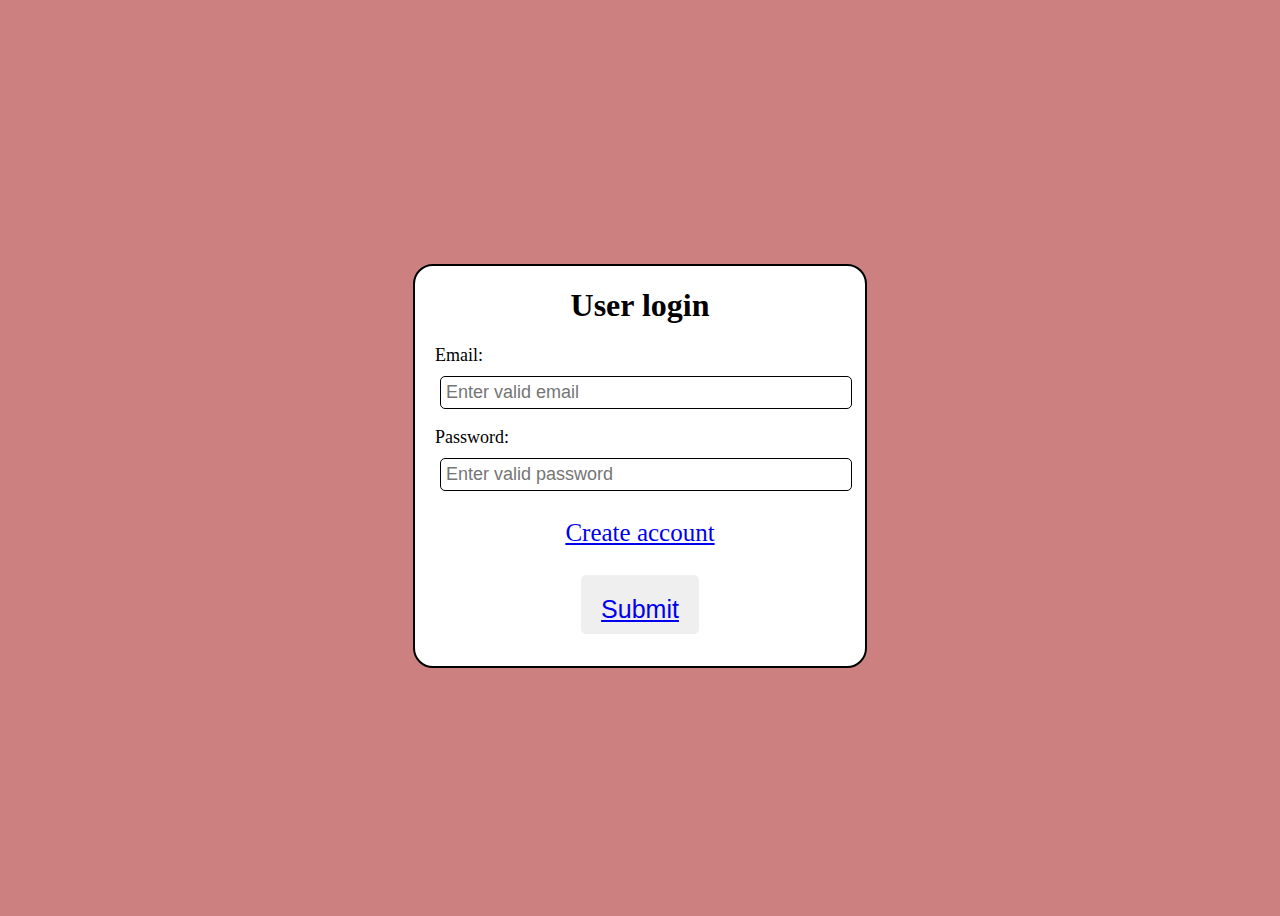
<file: 1st.html>
<!DOCTYPE html>
<html lang="en">
<head>
    <meta charset="UTF-8">
    <meta name="viewport" content="width=device-width, initial-scale=1.0">
    <title>Document</title>
    <link rel="stylesheet" href="1st.css">
</head>
<body>
<div class="container">
<h1>User login</h1>
<div class="container2">
<lable for="ema">Email:</lable>
<input type="email" id="ema" placeholder="Enter valid email">
<br>
<lable id="pass">Password:</lable>
<input type="password"  id="pass" placeholder="Enter valid password"><br>
</div>

<a href="2nd.html"><span>Create account</span></a><br>
<button><a href="3rd.html">Submit</a></button>
</div>
<script src=1st.js></script> 
</body>
</html>
</file>
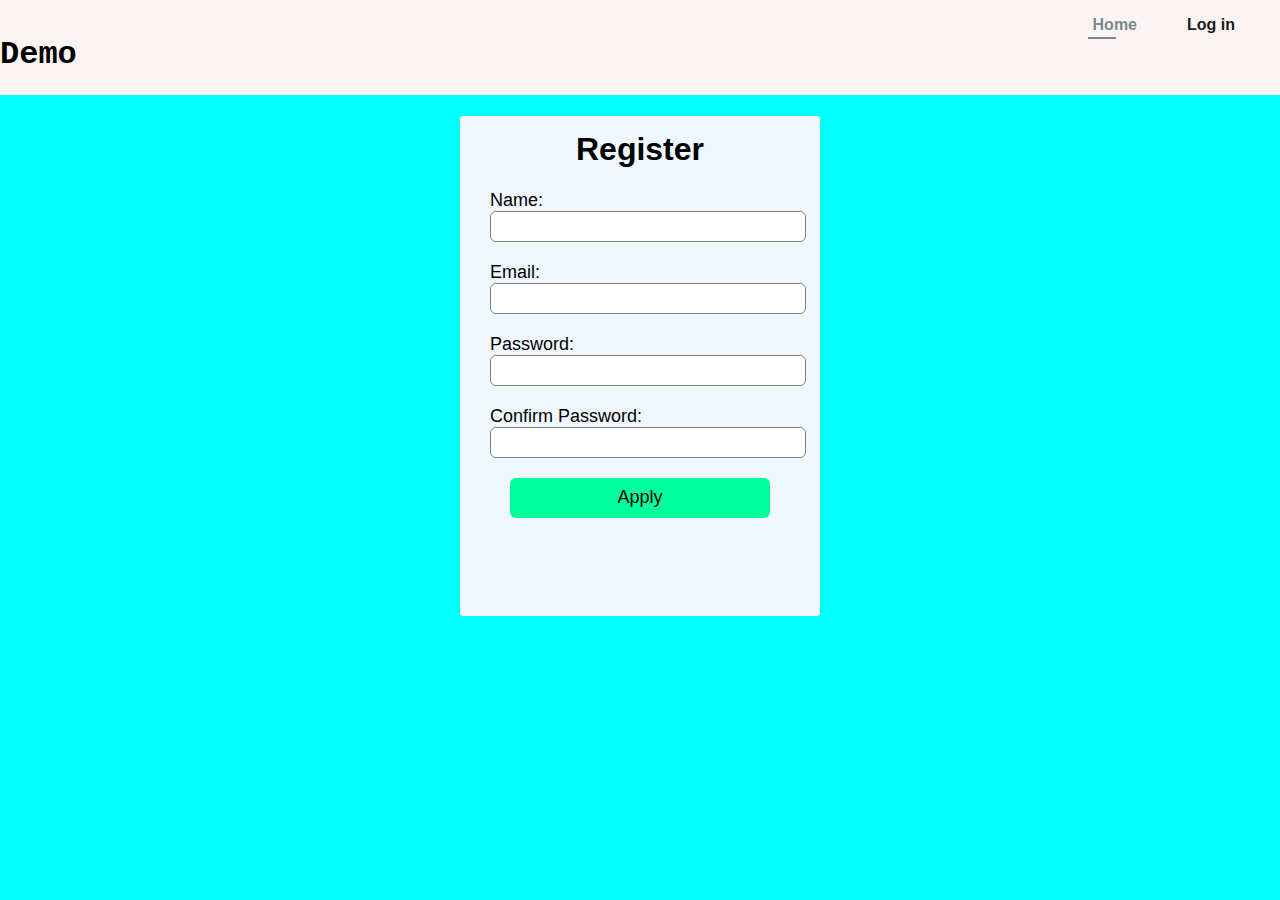
<file: 2nd.html>
<!DOCTYPE html>
<html lang="en">
<head>
    <meta charset="UTF-8">
    <meta name="viewport" content="width=device-width, initial-scale=1.0">
    <title>Document</title>
<link rel="stylesheet" href="2nd.css" />
</head>
<body>
  <div id="Header">
    <header>
        <h1>Demo</h1>
    </header>
<nav>
    
    <ul >
        <li><a class="active" href="Index.html">Home</a></li>
        <li><a href="1st.html">Log in</a></li>

    </ul>
</nav>
</div>

<div class="regi">  
    <h1>Register</h1>
    <form>
      <label>Name:</label>
      <input type="text"  placeholder="" ><br>
      <label>Email:</label>
      <input type="email"  placeholder="" ><br>
      <label>Password:</label>
      <input type="password"  placeholder="" >
      <label>Confirm Password:</label>
      <input type="password"  placeholder="" ><br>   
      <button>Apply</button>           
 </form>
  </div>
</body>
</html>
</file>
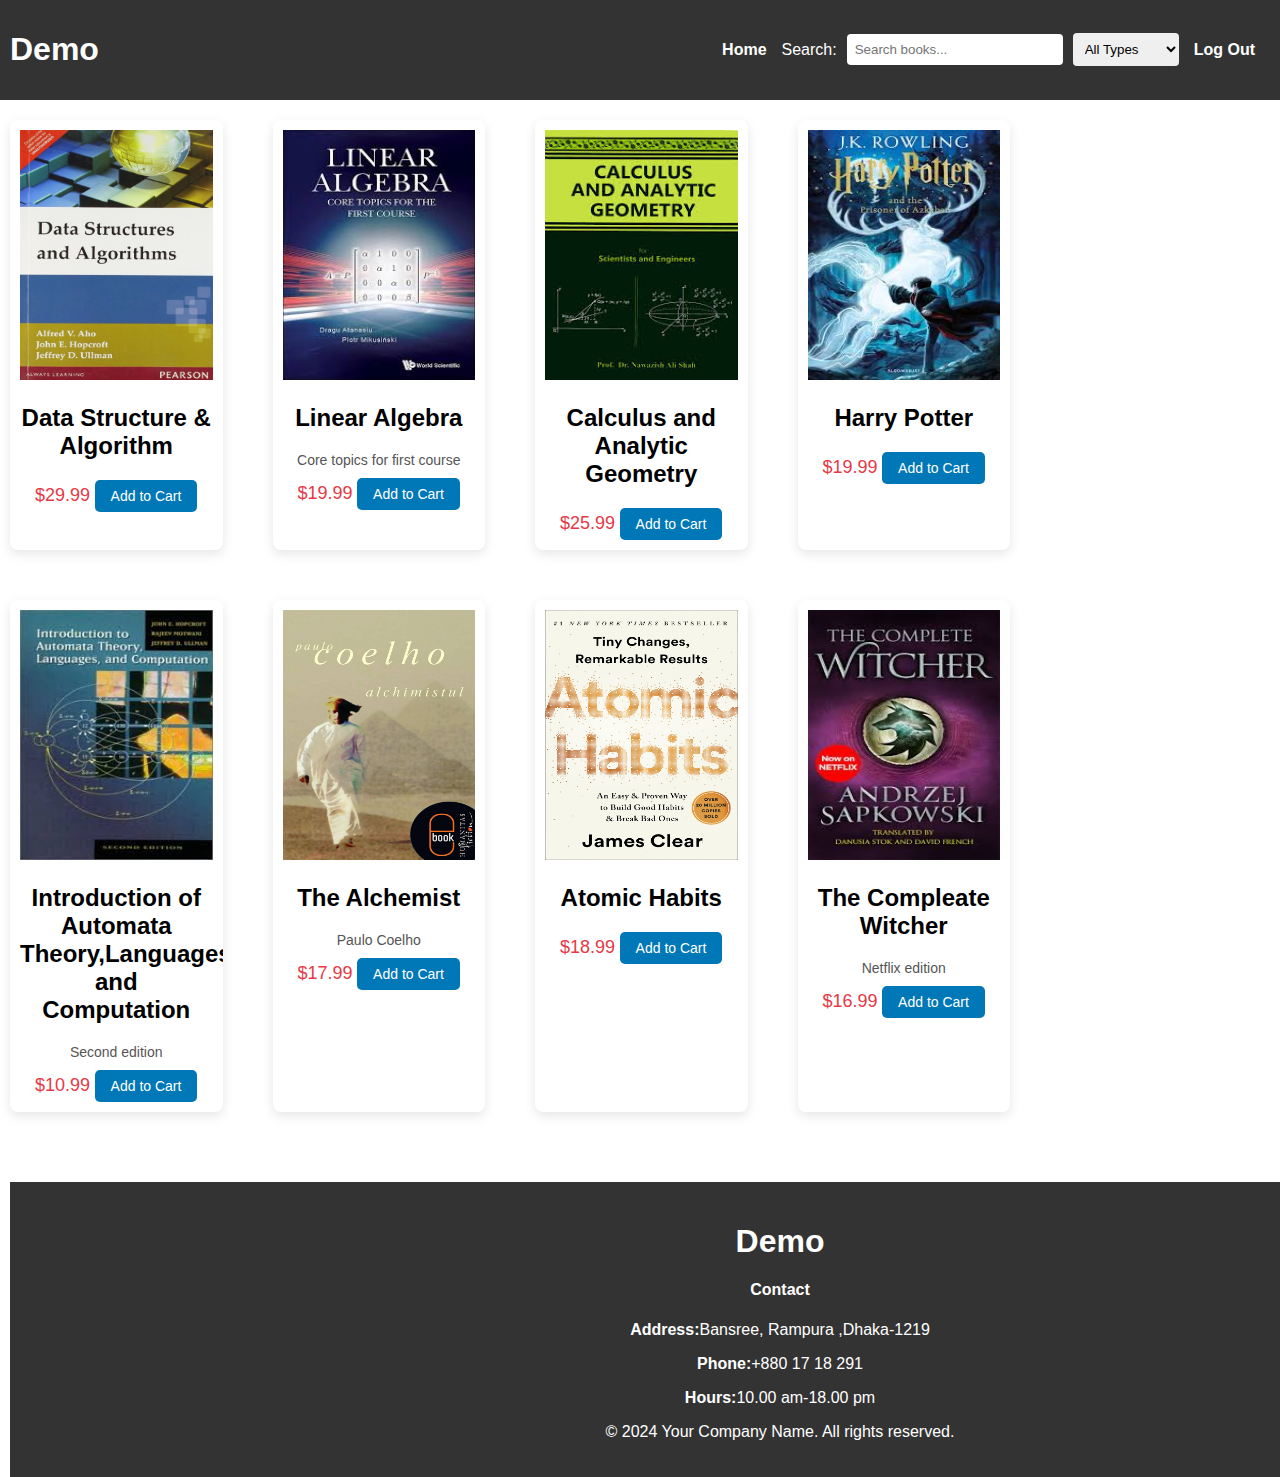
<file: 3rd.html>
<!DOCTYPE html>
<html lang="en">
<head>
    <meta charset="UTF-8">
    <meta name="viewport" content="width=device-width, initial-scale=1.0">
    <title>Document</title>
<link rel="stylesheet" href="3rd.css"  >
</head>
<body>
    <div class="navbar">
        
            <h1>Demo</h1>
      <div class="forA">  
        <a href="#">Home</a>
        <div class="search-box">
            <label for="search">Search:</label>
            <input type="text" id="search" placeholder="Search books..." onkeyup="searchProducts()">
            <div class="book-type">
                <select id="bookType">
                    <option value="all">All Types</option>
                    <option value="fiction">Fiction</option>
                    <option value="nonfiction">Non-fiction</option>
                    <option value="education">Educational</option>
                </select>
            </div>
        </div>
        <a href="#">Log Out</a>
      </div>
    </div>
    <div id="productlist">
        <div class="productitem">
      <img src="1662014041405.jpeg" alt="Product Image">
      <h2 class="producttitle">Data Structure & Algorithm</h2>
      <p class="product-description"> </p>
      <span class="product-price">$29.99</span>
      <button class="addcart-btn"   data-product="Product 1">Add to Cart</button>
  </div>
    <div class="productitem">
      <img src="download (1).jpeg" alt="Product Image" >
      <h2 class="producttitle">Linear Algebra</h2>
      <p class="product-description">Core topics for first course</p>
      <span class="product-price">$19.99</span>
      <button class="addcart-btn"   data-product="Product 2">Add to Cart</button>
  </div>
  <div class="productitem">
      <img src="download (6).jpeg" alt="Product Image">
      <h2 class="producttitle">Calculus and Analytic Geometry </h2>
      <p class="product-description"></p>
      <span class="product-price">$25.99</span>
      <button class="addcart-btn"   data-product="Product 3">Add to Cart</button>
  </div>
  
  <div class="productitem">
      <img src="download.jpeg" alt="Product Image">
      <h2 class="producttitle">Harry Potter</h2>
      <p class="product-description"></p>
      <span class="product-price">$19.99</span>
      <button class="addcart-btn"   data-product="Product 3">Add to Cart</button>
  </div>
  <div class="productitem">
      <img src="download (2).jpeg" alt="Product Image">
      <h2 class="producttitle">Introduction of Automata Theory,Languages and Computation </h2>
      <p class="product-description">Second edition</p>
      <span class="product-price">$10.99</span>
      <button class="addcart-btn"   data-product="Product 3">Add to Cart</button>
  </div>
  <div class="productitem">
      <img src="images (1).jpeg" alt="Product Image">
      <h2 class="producttitle">The Alchemist </h2>
      <p class="product-description">Paulo Coelho</p>
      <span class="product-price">$17.99</span>
      <button class="addcart-btn"   data-product="Product 3">Add to Cart</button>
  </div>
  <div class="productitem">
      <img src="images (2).jpeg" alt="Product Image">
      <h2 class="producttitle">Atomic Habits </h2>
      <p class="product-description"></p>
      <span class="product-price">$18.99</span>
      <button class="addcart-btn"   data-product="Product 3">Add to Cart</button>
  </div>
  <div class="productitem">
      <img src="images.jpeg" alt="Product Image">
      <h2 class="producttitle">The Compleate Witcher</h2>
      <p class="product-description">Netflix edition</p>
      <span class="product-price">$16.99</span>
      <button class="addcart-btn"   data-product="Product 3">Add to Cart</button>
  </div>
  <footer>
    <diV id="footer1">
        <h1>Demo</h1>
    <h4>Contact</h4>
    <p><strong>Address:</strong>Bansree, Rampura ,Dhaka-1219</p>
    <p><strong>Phone:</strong>+880 17 18 291 </p>
    <p><strong>Hours:</strong>10.00 am-18.00 pm</p>
</div>
<div>
    <p>&copy; 2024 Your Company Name. All rights reserved.</p>
</div>
</footer>
</body>
</html>
</file>
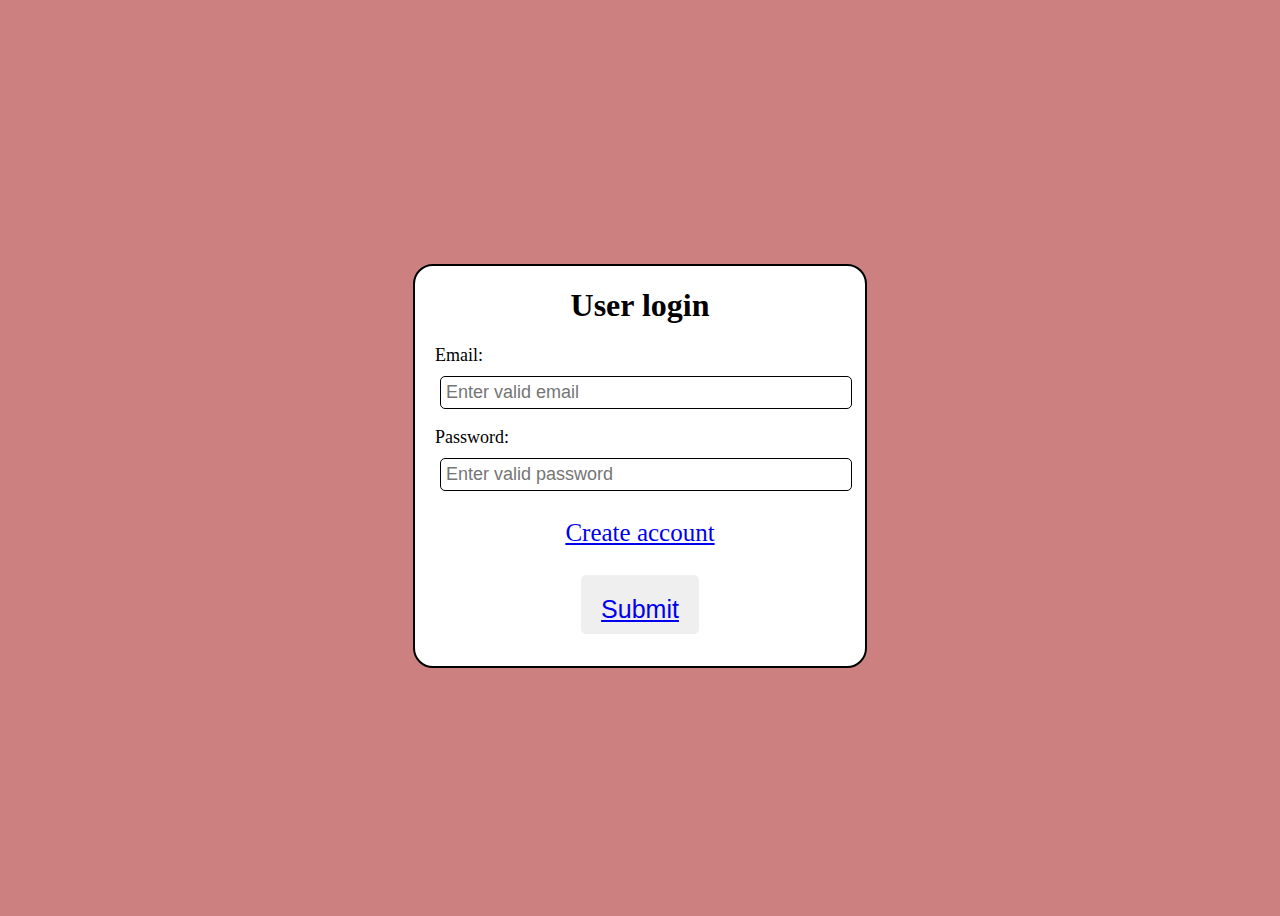
<file: dashboard.html>
<!-- <!DOCTYPE html>
<html lang="en">
<head>
  <meta charset="UTF-8" />
  <meta name="viewport" content="width=device-width, initial-scale=1.0"/>
  <title>User Dashboard</title>
  <link rel="stylesheet" href="dashboard.css"/>
</head>
<body>
  <div class="dashboard">
    <aside class="sidebar">
      <h2>Welcome</h2>
      <ul>
        <li><a href="#">Dashboard</a></li>
        <li><a href="#">My Rentals</a></li>
        <li><a href="#">Profile</a></li>
        <li><a href="#">Logout</a></li>
        <li><button onclick="clear()">Delete</button></li>
      </ul>
    </aside>

    <main class="main">
      <div class="header">
        <h1>User Dashboard</h1>
      </div>

      <div class="content">
        <section class="welcome-box">
          <h2>Hello, User!</h2>
          <p>Welcome back to your Library Account.</p>
        </section>

        <section class="rentals" id="rental-list">
          <h3>My Current Rentals</h3>
          <ul class="rental-items"></ul>
        </section>
      </div>
    </main>
  </div>

  <script src="dashboard.js"></script>
</body>
</html> -->

--
<!-- <!DOCTYPE html>
<html lang="en">
<head>
  <meta charset="UTF-8" />
  <meta name="viewport" content="width=device-width, initial-scale=1.0"/>
  <title>User Dashboard</title>
  <link rel="stylesheet" href="https://cdnjs.cloudflare.com/ajax/libs/font-awesome/6.0.0/css/all.min.css">
  <link rel="stylesheet" href="dashboard.css"/>
</head>
<body>
  <div class="dashboard">
    <aside class="sidebar">
      <div class="user-profile">
        <div class="avatar"><i class="fas fa-user-circle"></i></div>
        <h2>Welcome, <span id="username">User</span></h2>
      </div>
      <ul class="nav-menu">
        <li class="active"><a href="#" data-section="dashboard"><i class="fas fa-tachometer-alt"></i> Dashboard</a></li>
        <li><a href="#" data-section="rentals"><i class="fas fa-book"></i> My Rentals</a></li>
        <li><a href="#" data-section="wishlist"><i class="fas fa-heart"></i> Wishlist</a></li>
        <li><a href="#" data-section="profile"><i class="fas fa-user"></i> Profile</a></li>
        <li class="logout-btn"><a href="#"><i class="fas fa-sign-out-alt"></i> Logout</a></li>
      </ul>
    </aside>

    <main class="main">
      <div class="header">
        <h1>Library Dashboard</h1>
        <div class="search-box">
          <input type="text" placeholder="Search books...">
          <button><i class="fas fa-search"></i></button>
        </div>
      </div>

      <div class="content">
        Dashboard Section
        <section class="dashboard-section active-section">
          <div class="welcome-box">
            <h2>Hello, <span id="greeting-name">User</span>!</h2>
            <p>Welcome back to your Library Account. You have <span class="highlight">3 active rentals</span>.</p>
            <div class="quick-stats">
              <div class="stat-card">
                <i class="fas fa-book-open"></i>
                <h3>Active Rentals</h3>
                <p class="count">3</p>
              </div>
              <div class="stat-card">
                <i class="fas fa-clock"></i>
                <h3>Due Soon</h3>
                <p class="count">1</p>
              </div>
              <div class="stat-card">
                <i class="fas fa-history"></i>
                <h3>Rental History</h3>
                <p class="count">12</p>
              </div>
            </div>
          </div>

          <div class="recent-activity">
            <h3><i class="fas fa-bell"></i> Recent Activity</h3>
            <ul class="activity-list">
               <li></li>
              <li>Returned "The Alchemist" - 1 week ago</li>
              <li>Rented "Linear Algebra" - 2 weeks ago</li> 
            </ul>
          </div>
        </section>

        Rentals Section
        <section class="rentals-section">
          <div class="section-header">
            <h2><i class="fas fa-book"></i> My Current Rentals</h2>
            <div class="filter-options">
              <select id="rental-filter">
                <option value="all">All Rentals</option>
                <option value="active">Active</option>
                <option value="due-soon">Due Soon</option>
                <option value="overdue">Overdue</option>
              </select>
            </div>
          </div>
          
          <div class="rental-items" id="rental-list">
            Will be populated by JavaScript
            <div class="empty-state">
              <i class="fas fa-book-open"></i>
              <p>You don't have any active rentals</p>
              <button class="browse-btn">Browse Books</button>
            </div>
          </div>
        </section>

        Other sections would follow the same pattern
      </div>
    </main>
  </div>

  <script src="dashboard.js"></script>
</body>
</html> -->
<!DOCTYPE html>
<html lang="en">
<head>
  <meta charset="UTF-8" />
  <meta name="viewport" content="width=device-width, initial-scale=1.0"/>
  <title>User Dashboard</title>
  <link rel="stylesheet" href="https://cdnjs.cloudflare.com/ajax/libs/font-awesome/6.0.0/css/all.min.css">
  <link rel="stylesheet" href="dashboard.css"/>
</head>
<body>
  <div class="dashboard">
    <aside class="sidebar">
      <div class="user-profile">
        <div class="avatar"><i class="fas fa-user-circle"></i></div>
        <h2>Welcome, <span id="username">User</span></h2>
      </div>
      <ul class="nav-menu">
        <li class="active"><a href="#" data-section="dashboard"><i class="fas fa-tachometer-alt"></i> Dashboard</a></li>
        <li><a href="#" data-section="rentals"><i class="fas fa-book"></i> My Rentals</a></li>
        <li><a href="3rd.html"><i class="fas fa-book-reader"></i> Browse Books</a></li>
        <li><a href="#" data-section="history"><i class="fas fa-heart"></i> History</a></li>
        <li><a href="#" data-section="profile"><i class="fas fa-user"></i> Profile</a></li>
        <li ><a href="#"  class="logout-btn"><i class="fas fa-sign-out-alt"></i> Logout</a></li>
      </ul>
    </aside>

    <main class="main">
      <div class="header">
        <h1>Library Dashboard</h1>
        <div class="search-box">
          <input type="text" placeholder="Search books...">
          <button><i class="fas fa-search"></i></button>
        </div>
      </div>

      <div class="content">
        <!-- Dashboard Section -->
        <section class="dashboard-section active-section">
          <div class="welcome-box">
            <h2>Hello, <span id="greeting-name">User</span>!</h2>
            <p>Welcome back to your Library Account. You have <span class="highlight">3 active rentals</span>.</p>
            <div class="quick-stats">
              <div class="stat-card">
                <i class="fas fa-book-open"></i>
                <h3>Active Rentals</h3>
                <p class="count">3</p>
              </div>
              <div class="stat-card">
                <i class="fas fa-clock"></i>
                <h3>Due Soon</h3>
                <p class="count">1</p>
              </div>
              <div class="stat-card">
                <i class="fas fa-history"></i>
                <h3>Rental History</h3>
                <p class="count">12</p>
              </div>
            </div>
          </div>

          <div class="recent-activity">
            <h3><i class="fas fa-bell"></i> Recent Activity</h3>
            <ul class="activity-list">
              <!-- Dynamically populated -->
            </ul>
          </div>
        </section>

        <!-- Rentals Section -->
        <section class="rentals-section">
          <div class="section-header">
            <h2><i class="fas fa-book"></i> My Current Rentals</h2>
            <div class="filter-options">
              <select id="rental-filter">
                <option value="all">All Rentals</option>
                <option value="active">Active</option>
                <option value="due-soon">Due Soon</option>
                <option value="overdue">Overdue</option>
              </select>
            </div>
          </div>
          
          <div class="rental-items" id="rental-list">
            <div class="empty-state">
              <i class="fas fa-book-open"></i>
              <p>You don't have any active rentals</p>
              <a href="3rd.html" class="browse-btn">Browse Books</a>
            </div>
          </div>
        </section>
      </div>
    </main>
  </div>

<script src="dashboard.js"></script>
</body>
</html>
</file>
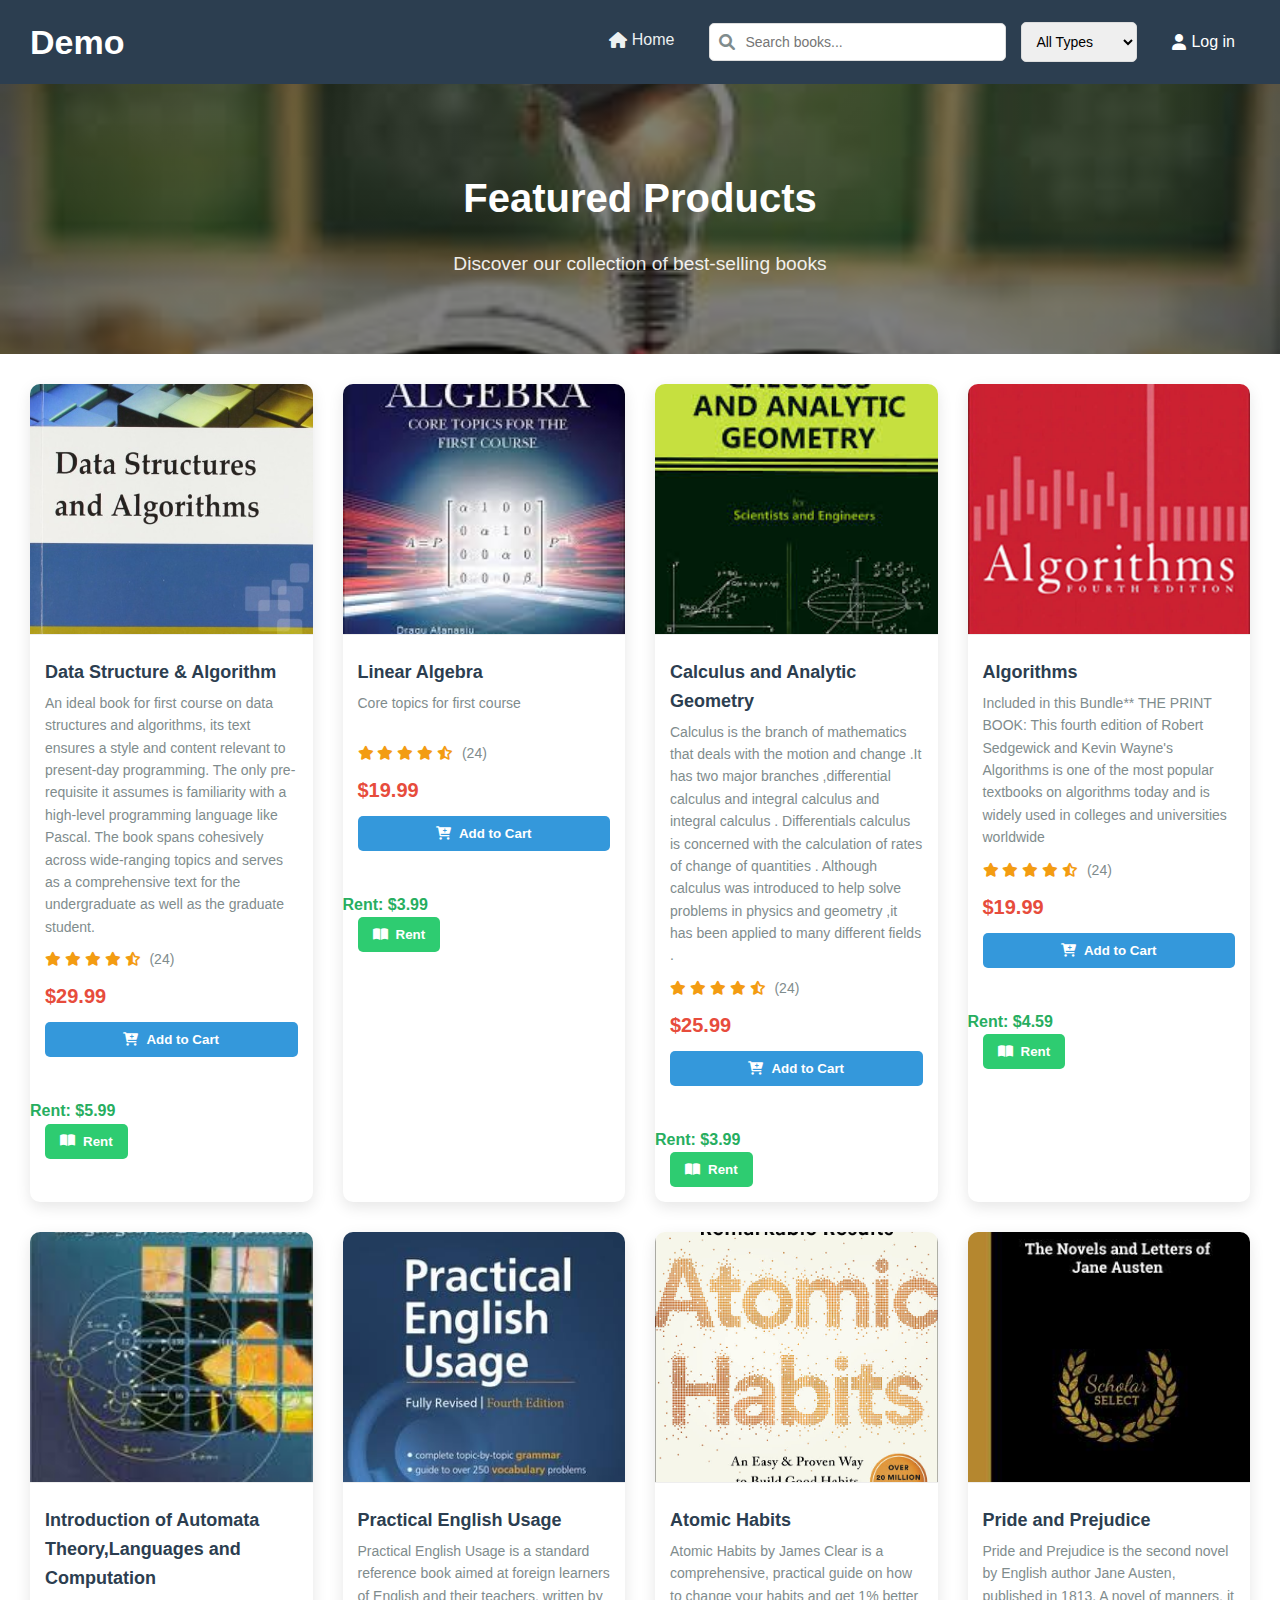
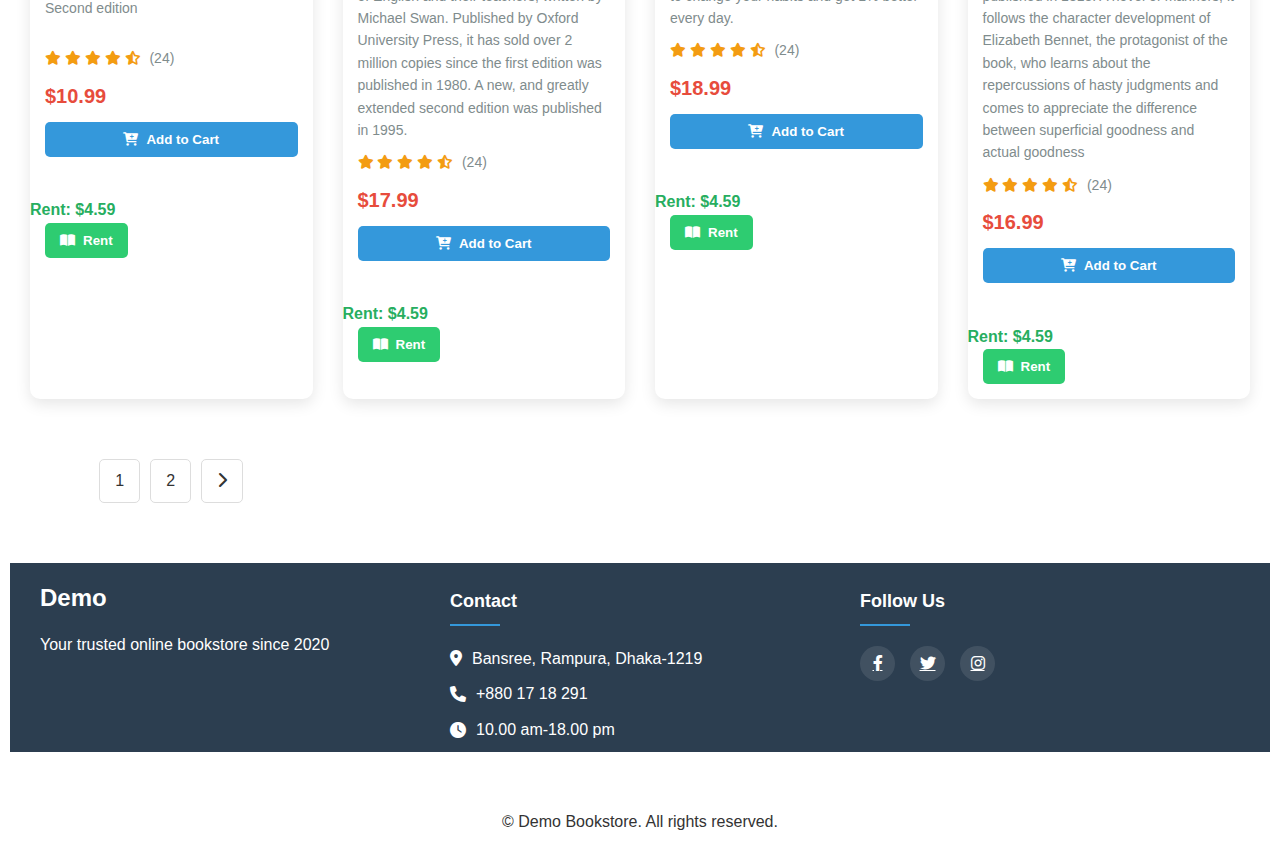
<file: education.html>
<!DOCTYPE html>
<html lang="en">
<head>
    <meta charset="UTF-8">
    <meta name="viewport" content="width=device-width, initial-scale=1.0">
    <title>Document</title>
<link rel="stylesheet" href="education.css" >
<link rel="stylesheet" href="https://cdnjs.cloudflare.com/ajax/libs/font-awesome/6.0.0/css/all.min.css">
</head>
<body>
    <!-- <div class="navbar">
        
            <h1 class="logo">Demo</h1>
      <div class="forA">  
        <a href="Index.html">Home</a>
        <div class="search-box">
            <label for="search">Search:</label>
            <input type="text" id="search" placeholder="Search books..." onkeyup="searchProducts()">
            <div class="book-type">
                <select id="bookType">
                    <option value="all">All Types</option>
                    <option value="fiction"><a href="fiction.html">Fiction</a></option>
                    <option value="nonfiction">Non-fiction</option>
                    <option value="education">Educational</option>
                </select>
            </div>
        </div>
        <a href="1st.html">Log in</a>
      </div>
    </div>
    <section id="headerforpage">
        <h1>Featured Products</h1>
    </section> -->
    <div class="navbar">
        <h1 class="logo">Demo</h1>
        <div class="forA">  
            <a href="Index.html" class="active"><i class="fas fa-home"></i> Home</a>
            <div class="search-box">
                <div class="search-container">
                    <i class="fas fa-search"></i>
                    <input type="text" id="search" placeholder="Search books..." onkeyup="searchProducts()">
                </div>
                <div class="book-type">
                    <select id="bookType" onchange='Switchpage()'>
                        <option value="all">All Types</option>
                        <option value="fiction.html">Fiction</option>
                        <option value="non-fiction.html">Non-fiction</option>
                        <option value="education.html">Educational</option>
                    </select>
                </div>
            </div>
            <a href="1st.html"><i class="fas fa-user"></i> Log in</a>
        </div>
    </div>

    <section id="headerforpage">
        <div class="header-content">
            <h1>Featured Products</h1>
            <p>Discover our collection of best-selling books</p>
        </div>
    </section>

    <div id="productlist">
        <div class="productitem">
      <img src="1662014041405.jpeg" alt="Product Image">
      <h2 class="producttitle">Data Structure & Algorithm</h2>
      <p class="product-description">An ideal book for first course on data structures and algorithms, its text ensures a style and content relevant to present-day programming. The only pre-requisite it assumes is familiarity with a high-level programming language like Pascal. The book spans cohesively across wide-ranging topics and serves as a comprehensive text for the undergraduate as well as the graduate student. </p>
      <div class="rating">
        <i class="fas fa-star"></i>
        <i class="fas fa-star"></i>
        <i class="fas fa-star"></i>
        <i class="fas fa-star"></i>
        <i class="fas fa-star-half-alt"></i>
        <span>(24)</span>
    </div>
      <span class="product-price">$29.99</span>
      <button class="addcart-btn"   data-product="Product 1"><i class="fas fa-cart-plus"></i>Add to Cart</button><br>
      <span class="rental-price">Rent: $5.99</span>
      <button class="rent-btn" data-title="Data Structure & Algorithm" data-price="5.99"> <i class="fas fa-book-open"></i> Rent</button>
  </div>
    <div class="productitem">
      <img src="download (1).jpeg" alt="Product Image" >
      <h2 class="producttitle">Linear Algebra</h2>
      <p class="product-description">Core topics for first course</p>
      <div class="rating">
        <i class="fas fa-star"></i>
        <i class="fas fa-star"></i>
        <i class="fas fa-star"></i>
        <i class="fas fa-star"></i>
        <i class="fas fa-star-half-alt"></i>
        <span>(24)</span>
    </div>
      <span class="product-price">$19.99</span>
      <button class="addcart-btn"   data-product="Product 2"><i class="fas fa-cart-plus"></i>Add to Cart</button><br>
      <span class="rental-price">Rent: $3.99</span>
      <button class="rent-btn" data-title="Linear Algebra" data-price="5.99"><i class="fas fa-book-open"></i>Rent</button>
  </div>
  <div class="productitem">
      <img src="download (6).jpeg" alt="Product Image">
      <h2 class="producttitle">Calculus and Analytic Geometry </h2>
      <p class="product-description">Calculus  is the branch of mathematics that deals with the motion and change .It has two major branches ,differential calculus and integral calculus and integral calculus . Differentials calculus is concerned with the calculation of rates of change of quantities .
Although calculus was introduced  to help solve problems in physics and geometry ,it has been applied to many different fields .</p>
      <div class="rating">
        <i class="fas fa-star"></i>
        <i class="fas fa-star"></i>
        <i class="fas fa-star"></i>
        <i class="fas fa-star"></i>
        <i class="fas fa-star-half-alt"></i>
        <span>(24)</span>
    </div>
      <span class="product-price">$25.99</span>
      <button class="addcart-btn"   data-product="Product 3"><i class="fas fa-cart-plus"></i>Add to Cart</button><br>
      <span class="rental-price">Rent: $3.99</span>
      <button class="rent-btn" data-title="Calculus and Analytic Geometry" data-price="5.99"><i class="fas fa-book-open"></i>Rent</button>
  </div>
  
  <div class="productitem">
      <img src="edu1.jpeg" alt="Product Image">
      <h2 class="producttitle">Algorithms</h2>
      <p class="product-description">Included in this Bundle** THE PRINT BOOK: This fourth edition of Robert Sedgewick and Kevin Wayne's Algorithms is one of the most popular textbooks on algorithms today and is widely used in colleges and universities worldwide</p>
      <div class="rating">
        <i class="fas fa-star"></i>
        <i class="fas fa-star"></i>
        <i class="fas fa-star"></i>
        <i class="fas fa-star"></i>
        <i class="fas fa-star-half-alt"></i>
        <span>(24)</span>
    </div>
      <span class="product-price">$19.99</span>
      <button class="addcart-btn"   data-product="Product 4"><i class="fas fa-cart-plus"></i>Add to Cart</button><br>
      <span class="rental-price">Rent: $4.59</span>
      <button class="rent-btn" data-title="Algorithms" data-price="5.99"><i class="fas fa-book-open"></i>Rent</button>
  </div>
  <div class="productitem">
      <img src="download (2).jpeg" alt="Product Image">
      <h2 class="producttitle">Introduction of Automata Theory,Languages and Computation </h2>
      <p class="product-description">Second edition</p>
      <div class="rating">
        <i class="fas fa-star"></i>
        <i class="fas fa-star"></i>
        <i class="fas fa-star"></i>
        <i class="fas fa-star"></i>
        <i class="fas fa-star-half-alt"></i>
        <span>(24)</span>
    </div>
      <span class="product-price">$10.99</span>
      <button class="addcart-btn"   data-product="Product 5"><i class="fas fa-cart-plus"></i>Add to Cart</button><br>
      <span class="rental-price">Rent: $4.59</span>
      <button class="rent-btn" data-title="Introduction of Automata Theory,Languages and Computation" data-price="5.99"><i class="fas fa-book-open"></i>Rent</button>
  </div>
  <div class="productitem">
      <img src="edu2.jpeg" alt="Product Image">
      <h2 class="producttitle">Practical English Usage</h2>
      <p class="product-description">Practical English Usage is a standard reference book aimed at foreign learners of English and their teachers, written by Michael Swan. Published by Oxford University Press, it has sold over 2 million copies since the first edition was published in 1980. A new, and greatly extended second edition was published in 1995.</p>
      <div class="rating">
        <i class="fas fa-star"></i>
        <i class="fas fa-star"></i>
        <i class="fas fa-star"></i>
        <i class="fas fa-star"></i>
        <i class="fas fa-star-half-alt"></i>
        <span>(24)</span>
    </div>
      <span class="product-price">$17.99</span>
      <button class="addcart-btn"   data-product="Product 6"><i class="fas fa-cart-plus"></i>Add to Cart</button><br>
      <span class="rental-price">Rent: $4.59</span>
      <button class="rent-btn" data-title="Practical English Usage" data-price="5.99"><i class="fas fa-book-open"></i>Rent</button>
  </div>
  <div class="productitem">
      <img src="images (2).jpeg" alt="Product Image">
      <h2 class="producttitle">Atomic Habits </h2>
      <p class="product-description">Atomic Habits by James Clear is a comprehensive, practical guide on how to change your habits and get 1% better every day. </p>
      <div class="rating">
        <i class="fas fa-star"></i>
        <i class="fas fa-star"></i>
        <i class="fas fa-star"></i>
        <i class="fas fa-star"></i>
        <i class="fas fa-star-half-alt"></i>
        <span>(24)</span>
    </div>
      <span class="product-price">$18.99</span>
      <button class="addcart-btn"   data-product="Product 7"><i class="fas fa-cart-plus"></i>Add to Cart</button><br>
      <span class="rental-price">Rent: $4.59</span>
      <button class="rent-btn" data-title="Atomic Habits" data-price="5.99"><i class="fas fa-book-open"></i>Rent</button>
    </div>
  <div class="productitem">
      <img src="edu3.jpeg" alt="Product Image">
      <h2 class="producttitle">Pride and Prejudice</h2>
      <p class="product-description">Pride and Prejudice is the second novel by English author Jane Austen, published in 1813. A novel of manners, it follows the character development of Elizabeth Bennet, the protagonist of the book, who learns about the repercussions of hasty judgments and comes to appreciate the difference between superficial goodness and actual goodness</p>
      <div class="rating">
        <i class="fas fa-star"></i>
        <i class="fas fa-star"></i>
        <i class="fas fa-star"></i>
        <i class="fas fa-star"></i>
        <i class="fas fa-star-half-alt"></i>
        <span>(24)</span>
    </div>
      <span class="product-price">$16.99</span>
      <button class="addcart-btn"   data-product="Product 8"><i class="fas fa-cart-plus"></i>Add to Cart</button><br>
      <span class="rental-price">Rent: $4.59</span>
      <button class="rent-btn" data-title="Pride and Prejudice" data-price="5.99"><i class="fas fa-book-open"></i>Rent</button>

  </div>
<div id="Pagination">
    <a href="#">1</a>
    <a href="#">2</a>
    <a href="#"><i class="fas fa-chevron-right"></i></a>
    <!-- <a href="#" class="fal fa-long-arrow-alt-right"></a> -->
</div>


  </div>
  
  <!-- <div id="Pagination">
    <a href="#" class="active">1</a>
    <a href="#">2</a>
    <a href="#">3</a>
    <a href="#"><i class="fas fa-chevron-right"></i></a>
</div> -->
  <!-- <footer>
    <diV id="footer1">
        <h1>Demo</h1>
    <h4>Contact</h4>
    <p><strong>Address:</strong>Bansree, Rampura ,Dhaka-1219</p>
    <p><strong>Phone:</strong>+880 17 18 291 </p>
    <p><strong>Hours:</strong>10.00 am-18.00 pm</p>
</div>
<div>
    <p>&copy; 2024 Your Company Name. All rights reserved.</p>
</div>
</footer> -->
<div id="footer1">
    <div class="footer-col">
        <h1>Demo</h1>
        <p>Your trusted online bookstore since 2020</p>
    </div>
    <div class="footer-col">
        <h4>Contact</h4>
        <p><i class="fas fa-map-marker-alt"></i> Bansree, Rampura, Dhaka-1219</p>
        <p><i class="fas fa-phone"></i> +880 17 18 291</p>
        <p><i class="fas fa-clock"></i> 10.00 am-18.00 pm</p>
    </div>
    <div class="footer-col">
        <h4>Follow Us</h4>
        <div class="social-links">
            <a href="#"><i class="fab fa-facebook-f"></i></a>
            <a href="#"><i class="fab fa-twitter"></i></a>
            <a href="#"><i class="fab fa-instagram"></i></a>
        </div>
    </div>
</div>
<div class="copyright">
    <p>&copy; <span id="year"></span> Demo Bookstore. All rights reserved.</p>
</div>
</footer>

<script src="education.js"></script>
</body>
</html>
</file>
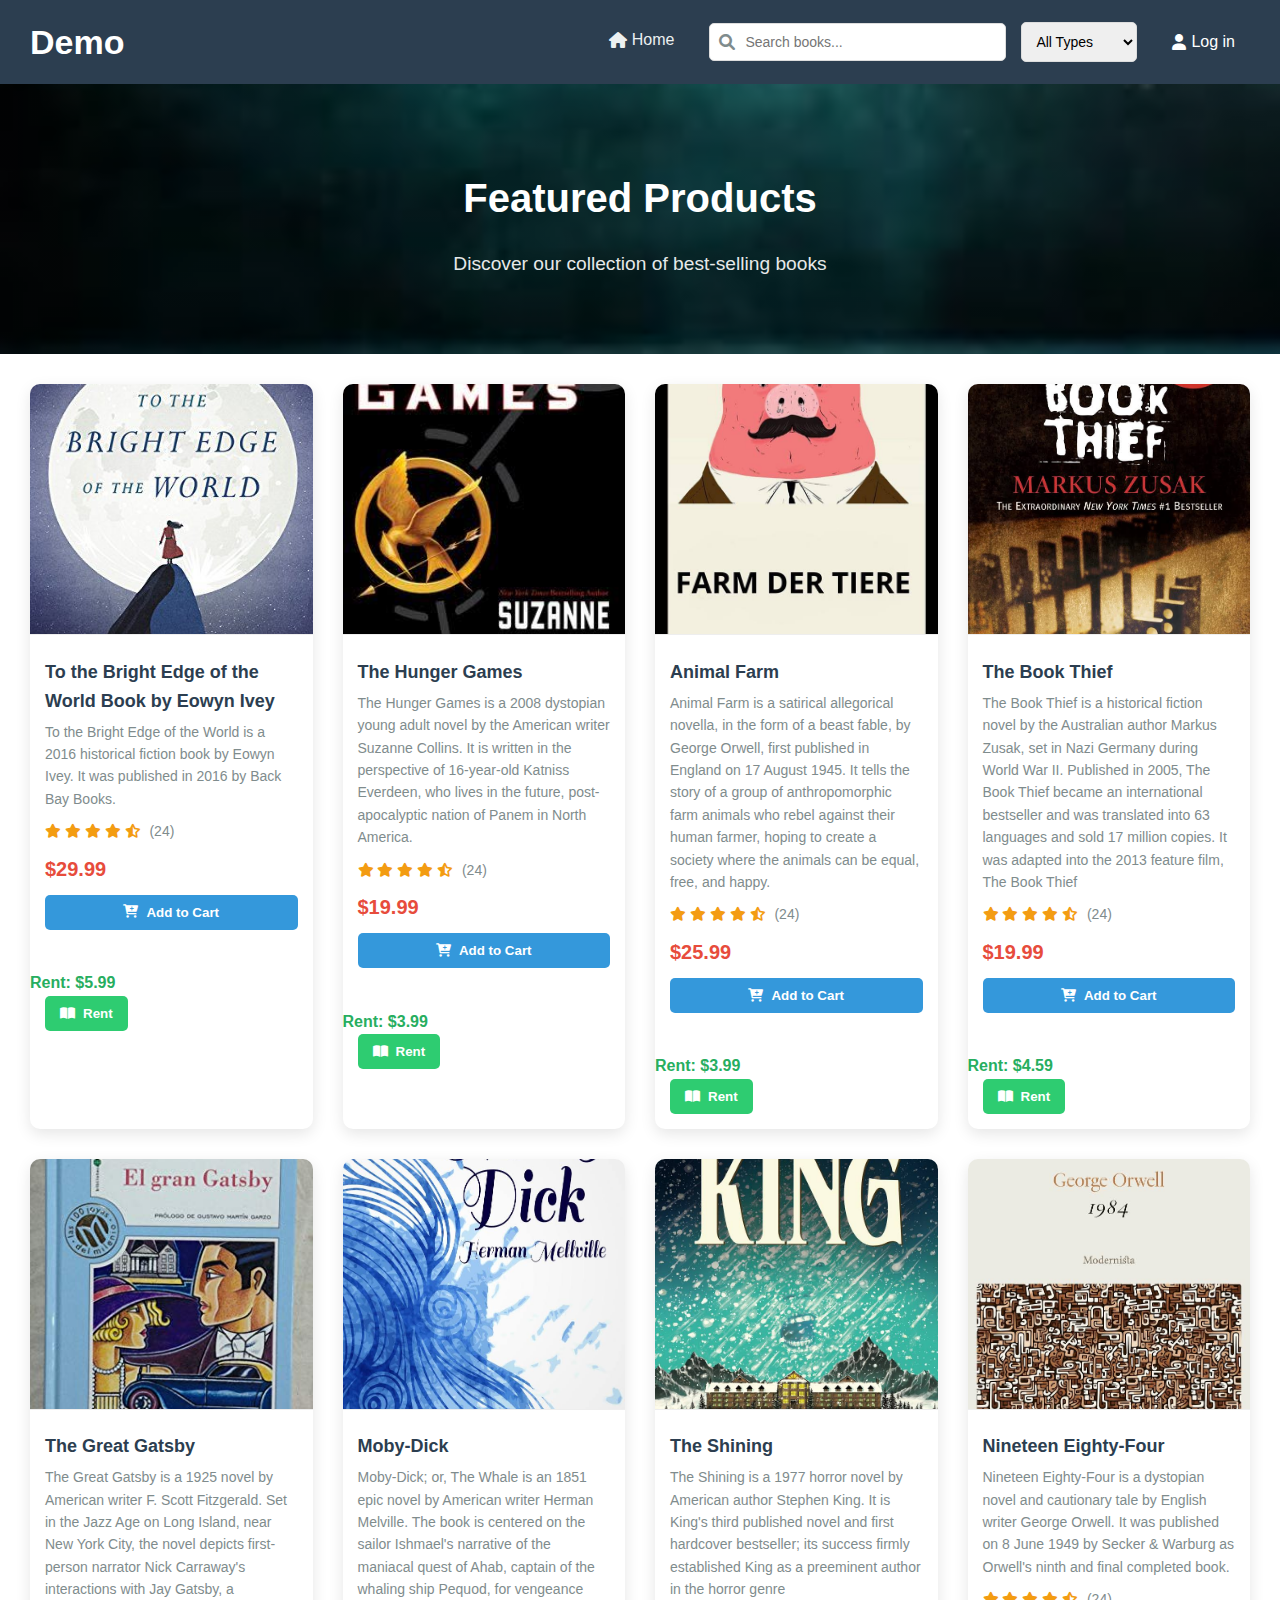
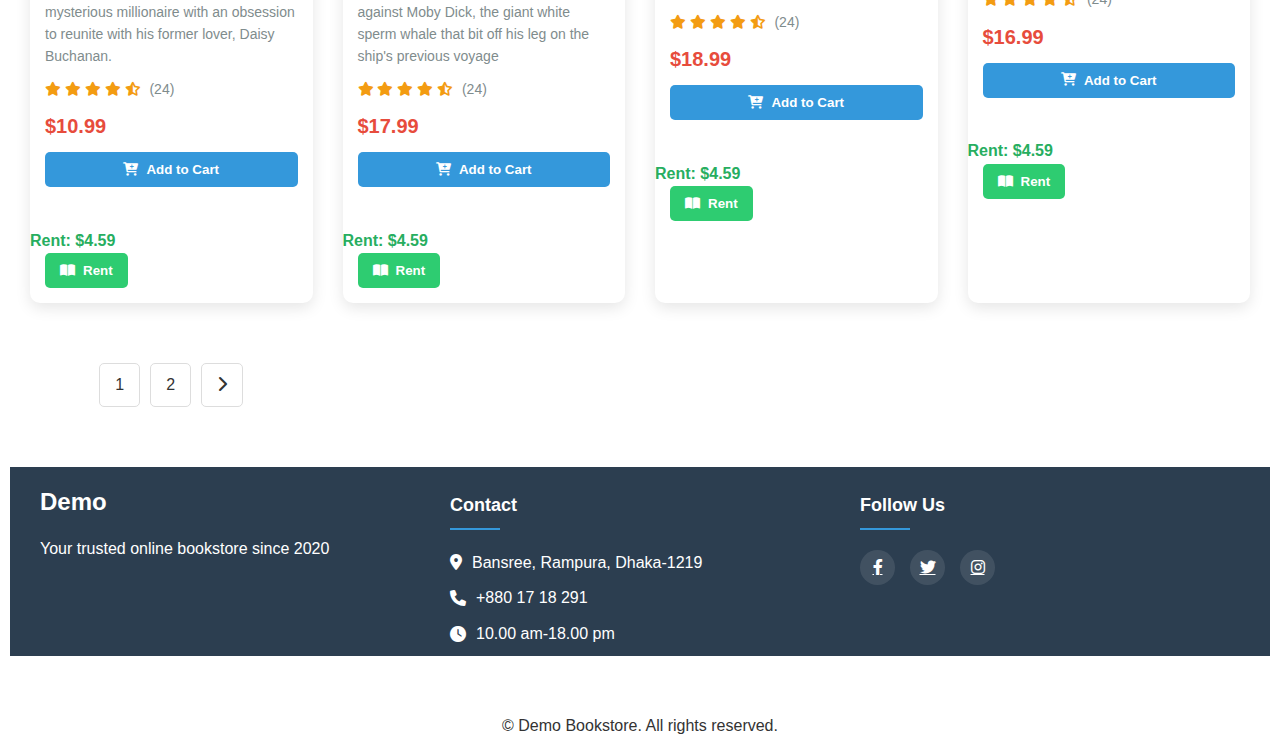
<file: fiction.html>
<!DOCTYPE html>
<html lang="en">
<head>
    <meta charset="UTF-8">
    <meta name="viewport" content="width=device-width, initial-scale=1.0">
    <title>Document</title>
<link rel="stylesheet" href="fiction.css" >
<link rel="stylesheet" href="https://cdnjs.cloudflare.com/ajax/libs/font-awesome/6.0.0/css/all.min.css">
</head>
<body>
    <!-- <div class="navbar">
        
            <h1 class="logo">Demo</h1>
      <div class="forA">  
        <a href="Index.html">Home</a>
        <div class="search-box">
            <label for="search">Search:</label>
            <input type="text" id="search" placeholder="Search books..." onkeyup="searchProducts()">
            <div class="book-type">
                <select id="bookType">
                    <option value="all">All Types</option>
                    <option value="fiction"><a href="fiction.html">Fiction</a></option>
                    <option value="nonfiction">Non-fiction</option>
                    <option value="education">Educational</option>
                </select>
            </div>
        </div>
        <a href="1st.html">Log in</a>
      </div>
    </div>
    <section id="headerforpage">
        <h1>Featured Products</h1>
    </section> -->
    <div class="navbar">
        <h1 class="logo">Demo</h1>
        <div class="forA">  
            <a href="Index.html" class="active"><i class="fas fa-home"></i> Home</a>
            <div class="search-box">
                <div class="search-container">
                    <i class="fas fa-search"></i>
                    <input type="text" id="search" placeholder="Search books..." onkeyup="searchProducts()">
                </div>
                <div class="book-type">
                    <select id="bookType" onchange="Switchpage()">
                        <option value="3rd.html">All Types</option>
                        <option value="fiction.html">Fiction</option>
                        <option value="non-fiction.html">Non-fiction</option>
                        <option value="education">Educational</option>
                    </select>
                </div>
            </div>
            <a href="1st.html"><i class="fas fa-user"></i> Log in</a>
        </div>
    </div>

    <section id="headerforpage">
        <div class="header-content">
            <h1>Featured Products</h1>
            <p>Discover our collection of best-selling books</p>
        </div>
    </section>

    <div id="productlist">
        <div class="productitem">
      <img src="Fiction1.jpeg" alt="Product Image">
      <h2 class="producttitle">To the Bright Edge of the World
        Book by Eowyn Ivey
        </h2>
      <p class="product-description">To the Bright Edge of the World is a 2016 historical fiction book by Eowyn Ivey. It was published in 2016 by Back Bay Books. </p>
      <div class="rating">
        <i class="fas fa-star"></i>
        <i class="fas fa-star"></i>
        <i class="fas fa-star"></i>
        <i class="fas fa-star"></i>
        <i class="fas fa-star-half-alt"></i>
        <span>(24)</span>
    </div>
      <span class="product-price">$29.99</span>
      <button class="addcart-btn"   data-product="Product 1"><i class="fas fa-cart-plus"></i>Add to Cart</button><br>
      <span class="rental-price">Rent: $5.99</span>
      <button class="rent-btn" data-title="To the Bright Edge of the World" data-price="5.99"> <i class="fas fa-book-open"></i> Rent</button>
  </div>
    <div class="productitem">
      <img src="fiction2.jpeg" alt="Product Image" >
      <h2 class="producttitle">The Hunger Games</h2>
      <p class="product-description">The Hunger Games is a 2008 dystopian young adult novel by the American writer Suzanne Collins. It is written in the perspective of 16-year-old Katniss Everdeen, who lives in the future, post-apocalyptic nation of Panem in North America.</p>
      <div class="rating">
        <i class="fas fa-star"></i>
        <i class="fas fa-star"></i>
        <i class="fas fa-star"></i>
        <i class="fas fa-star"></i>
        <i class="fas fa-star-half-alt"></i>
        <span>(24)</span>
    </div>
      <span class="product-price">$19.99</span>
      <button class="addcart-btn"   data-product="Product 2"><i class="fas fa-cart-plus"></i>Add to Cart</button><br>
      <span class="rental-price">Rent: $3.99</span>
      <button class="rent-btn" data-title="The Hunger Games" data-price="5.99"><i class="fas fa-book-open"></i>Rent</button>
  </div>
  <div class="productitem">
      <img src="fiction3.jpeg" alt="Product Image">
      <h2 class="producttitle">Animal Farm </h2>
      <p class="product-description">Animal Farm is a satirical allegorical novella, in the form of a beast fable, by George Orwell, first published in England on 17 August 1945. It tells the story of a group of anthropomorphic farm animals who rebel against their human farmer, hoping to create a society where the animals can be equal, free, and happy.</p>
      <div class="rating">
        <i class="fas fa-star"></i>
        <i class="fas fa-star"></i>
        <i class="fas fa-star"></i>
        <i class="fas fa-star"></i>
        <i class="fas fa-star-half-alt"></i>
        <span>(24)</span>
    </div>
      <span class="product-price">$25.99</span>
      <button class="addcart-btn"   data-product="Product 3"><i class="fas fa-cart-plus"></i>Add to Cart</button><br>
      <span class="rental-price">Rent: $3.99</span>
      <button class="rent-btn" data-title="Animal Farm " data-price="5.99"><i class="fas fa-book-open"></i>Rent</button>
  </div>
  
  <div class="productitem">
      <img src="fiction4.jpeg" alt="Product Image">
      <h2 class="producttitle">The Book Thief</h2>
      <p class="product-description">The Book Thief is a historical fiction novel by the Australian author Markus Zusak, set in Nazi Germany during World War II. Published in 2005, The Book Thief became an international bestseller and was translated into 63 languages and sold 17 million copies. It was adapted into the 2013 feature film, The Book Thief</p>
      <div class="rating">
        <i class="fas fa-star"></i>
        <i class="fas fa-star"></i>
        <i class="fas fa-star"></i>
        <i class="fas fa-star"></i>
        <i class="fas fa-star-half-alt"></i>
        <span>(24)</span>
    </div>
      <span class="product-price">$19.99</span>
      <button class="addcart-btn"   data-product="Product 4"><i class="fas fa-cart-plus"></i>Add to Cart</button><br>
      <span class="rental-price">Rent: $4.59</span>
      <button class="rent-btn" data-title="The Book Thief" data-price="5.99"><i class="fas fa-book-open"></i>Rent</button>
  </div>
  <div class="productitem">
      <img src="fiction5.jpg" alt="Product Image">
      <h2 class="producttitle">The Great Gatsby </h2>
      <p class="product-description">The Great Gatsby is a 1925 novel by American writer F. Scott Fitzgerald. Set in the Jazz Age on Long Island, near New York City, the novel depicts first-person narrator Nick Carraway's interactions with Jay Gatsby, a mysterious millionaire with an obsession to reunite with his former lover, Daisy Buchanan.</p>
      <div class="rating">
        <i class="fas fa-star"></i>
        <i class="fas fa-star"></i>
        <i class="fas fa-star"></i>
        <i class="fas fa-star"></i>
        <i class="fas fa-star-half-alt"></i>
        <span>(24)</span>
    </div>
      <span class="product-price">$10.99</span>
      <button class="addcart-btn"   data-product="Product 5"><i class="fas fa-cart-plus"></i>Add to Cart</button><br>
      <span class="rental-price">Rent: $4.59</span>
      <button class="rent-btn" data-title="The Great Gatsby" data-price="5.99"><i class="fas fa-book-open"></i>Rent</button>
  </div>
  <div class="productitem">
      <img src="fiction6.jpeg" alt="Product Image">
      <h2 class="producttitle">Moby-Dick</h2>
      <p class="product-description">Moby-Dick; or, The Whale is an 1851 epic novel by American writer Herman Melville. The book is centered on the sailor Ishmael's narrative of the maniacal quest of Ahab, captain of the whaling ship Pequod, for vengeance against Moby Dick, the giant white sperm whale that bit off his leg on the ship's previous voyage</p>
      <div class="rating">
        <i class="fas fa-star"></i>
        <i class="fas fa-star"></i>
        <i class="fas fa-star"></i>
        <i class="fas fa-star"></i>
        <i class="fas fa-star-half-alt"></i>
        <span>(24)</span>
    </div>
      <span class="product-price">$17.99</span>
      <button class="addcart-btn"   data-product="Product 6"><i class="fas fa-cart-plus"></i>Add to Cart</button><br>
      <span class="rental-price">Rent: $4.59</span>
      <button class="rent-btn" data-title="Moby-Dick" data-price="5.99"><i class="fas fa-book-open"></i>Rent</button>
  </div>
  <div class="productitem">
      <img src="fiction7.jpeg" alt="Product Image">
      <h2 class="producttitle">The Shining </h2>
      <p class="product-description">The Shining is a 1977 horror novel by American author Stephen King. It is King's third published novel and first hardcover bestseller; its success firmly established King as a preeminent author in the horror genre </p>
      <div class="rating">
        <i class="fas fa-star"></i>
        <i class="fas fa-star"></i>
        <i class="fas fa-star"></i>
        <i class="fas fa-star"></i>
        <i class="fas fa-star-half-alt"></i>
        <span>(24)</span>
    </div>
      <span class="product-price">$18.99</span>
      <button class="addcart-btn"   data-product="Product 7"><i class="fas fa-cart-plus"></i>Add to Cart</button><br>
      <span class="rental-price">Rent: $4.59</span>
      <button class="rent-btn" data-title="The Shining" data-price="5.99"><i class="fas fa-book-open"></i>Rent</button>
    </div>
  <div class="productitem">
      <img src="fiction8.jpeg" alt="Product Image">
      <h2 class="producttitle">Nineteen Eighty-Four</h2>
      <p class="product-description">Nineteen Eighty-Four is a dystopian novel and cautionary tale by English writer George Orwell. It was published on 8 June 1949 by Secker & Warburg as Orwell's ninth and final completed book.</p>
      <div class="rating">
        <i class="fas fa-star"></i>
        <i class="fas fa-star"></i>
        <i class="fas fa-star"></i>
        <i class="fas fa-star"></i>
        <i class="fas fa-star-half-alt"></i>
        <span>(24)</span>
    </div>
      <span class="product-price">$16.99</span>
      <button class="addcart-btn"   data-product="Product 8"><i class="fas fa-cart-plus"></i>Add to Cart</button><br>
      <span class="rental-price">Rent: $4.59</span>
      <button class="rent-btn" data-title="Nineteen Eighty-Four" data-price="5.99"><i class="fas fa-book-open"></i>Rent</button>

  </div>
<div id="Pagination">
    <a href="#">1</a>
    <a href="#">2</a>
    <a href="#"><i class="fas fa-chevron-right"></i></a>
    <!-- <a href="#" class="fal fa-long-arrow-alt-right"></a> -->
</div>


  </div>
  
<div id="footer1">
    <div class="footer-col">
        <h1>Demo</h1>
        <p>Your trusted online bookstore since 2020</p>
    </div>
    <div class="footer-col">
        <h4>Contact</h4>
        <p><i class="fas fa-map-marker-alt"></i> Bansree, Rampura, Dhaka-1219</p>
        <p><i class="fas fa-phone"></i> +880 17 18 291</p>
        <p><i class="fas fa-clock"></i> 10.00 am-18.00 pm</p>
    </div>
    <div class="footer-col">
        <h4>Follow Us</h4>
        <div class="social-links">
            <a href="#"><i class="fab fa-facebook-f"></i></a>
            <a href="#"><i class="fab fa-twitter"></i></a>
            <a href="#"><i class="fab fa-instagram"></i></a>
        </div>
    </div>
</div>
<div class="copyright">
    <p>&copy; <span id="year"></span> Demo Bookstore. All rights reserved.</p>
</div>
</footer>

<script src="fiction.js"></script>
</body>
</html>
</file>
<file: 1st.css>
body{
background:rgba(185, 80, 80, 0.726);
display:flex;
justify-content: center;
align-items: center;
min-height: 100vh;
}
.container{
margin-top: 15px;
background:white;
height:400px;
width:450px;
border-radius:20px;
border:2px solid black;


}
.container h1{
    text-align:center;

}

.container2 lable{
    display: block;
    font-size: 18px;
    margin-bottom: 10px;
    margin-left:20px;

   
}
input{

    width: calc(100% - 50px); /* Makes input width responsive */
    margin-left: 25px;
    padding: 5px;
    font-size: 18px;
    border: 1px solid black;
    border-radius: 5px;
    display: block;
}
.container a{
 display:block;
text-align: center;
margin-top: 10px;
font-size: 25px;
}
 button{
    display: block;
    margin: 10px auto;  /* Centers the button */
    padding: 10px 20px;
    font-size: 18px;
    border: none;
    border-radius: 5px;
    color: white;
    cursor: pointer;
 }
</file>
<file: 2nd.css>
body{
    background-color: aqua;
    font-family:'Roboto',sans-serif;
    height:100%;
    width:100%;
    margin:0;
    padding:0;    
}

    #Header{
        display:flex;
        text-align: center;
        justify-content: space-between;
        padding:25px 80x 0px 80px;
        background-color:rgb(250, 244, 244);
        
        font-family:'Courier New', Courier, monospace;
        background-size: cover;
        margin-top:0px;
        margin-bottom:0;
        
        }
        
        nav{
        margin:0;
        padding:0;
        
        }
        ul{
        
        display:flex;
        justify-content: space-around;
        
        margin-right:20px;}
        ul li{
        list-style: none;
            padding:0px  25px;
        position:relative;
        font-family: 'Courier New', Courier, monospace;
        font:bold;
        }
        
        a{
        font-size:16px;
        text-decoration: none;
        font-weight: 600;
        color:#1a1a1a;
        transition:0.2s ease;
        font-family: "Hubot Sans", sans-serif;
        }
        a:hover,a.active{
        color: #7a8a8a;
        }
        
        a.active::after,
        a:hover::after{
        content:"";
        width:30%;
        height: 2px;
        position:absolute;
        bottom:-4px;
        left:20px;
        background-color:#7a8a8a ;
        
        }
    
    .regi{
    height:500px;
    width:360px;
    margin:auto;
    border-radius:3px;
    background-color: aliceblue;
    }
    h1{
    text-align: center;
    padding-top:15px ;
    }
    form {
    width:300px;
    margin:auto;
    text-align:center;
    }
    form label{
    display:flex;
    font-size:18px;
    margin-top:20px
    }
    form input{
    width:100%;
    padding:7px;
    border:none;
    border:1px solid gray;
    border-radius: 6px;
    outline:none
    }
    
    /* button{
    width:300px;
    height:35px;
    display:block;
    margin: 20px auto;
    padding:7px;
    border:none;
    background-color: #00ff9d;
    font-size:18px;
    } */
    button{
    width: calc(100% - 40px);
    height: 40px;
    display: block;
    margin: 20px auto;
    padding: 7px;
    border: none;
    background-color: #00ff9d;
    font-size: 18px;
    border-radius: 6px;
    cursor: pointer;
    transition: background 0.3s ease;
    text-align: center;
    }
    button:hover {
        background-color: #00cc7a;
    }
</file>
<file: 3rd.css>
body {
    font-family: Arial, sans-serif;
    margin: 0;
    padding: 0;
}
.navbar {
    background-color: #333;
    padding: 10px;
    display: flex;
    align-items: center;
    justify-content:flex-end;
    color: white;
    
}

.forA{
    margin-left: auto; 
    display: flex; 
    align-items: center;
} 
.navbar a {
    color:white;
    text-decoration: none;
    padding: 8px 15px;
}
.search-box {
    display: flex;
    align-items: center;
    gap: 10px;
}
.search-box input {
    padding: 8px;
    width: 200px;
    border: none;
    border-radius: 4px;
}
.book-type select {
    padding: 8px;
    border: none;
    border-radius: 4px;
}
a{
    font-size:16px;
    text-decoration: none;
    font-weight: 600;
    color:white;
    transition:0.2s ease;
    font-family: "Hubot Sans", sans-serif;;
    }
    a:hover,a.active{
    color: #7a8a8a;
    }
a.active::after,
    a:hover::after{
    content:"";
    width:30%;
    height: 2px;
    position:absolute;
    bottom:-4px;
    left:20px;
    background-color:#7a8a8a ;
    }
#productlist {
    margin-top: 20px;
    display: grid;
    grid-template-columns: repeat(auto-fill, minmax(200px, 1fr));
    gap: 50px;
    width: 100%;
    max-width: 1000px;
    margin-left:10px;
}

.productitem {
    background-color: #fff;
    border-radius: 8px;
    box-shadow: 0 4px 12px rgba(0, 0, 0, 0.1);
    overflow: hidden;
    text-align: center;
    padding: 10px;
}

.productitem img {
    width: 100%;
    height: 250px;
}

.product-title {
    font-size: 20px;
    margin: 10px 0;
}

.product-description {
    font-size: 14px;
    color: #555;
    margin: 10px 0;
}

.product-price {
    font-size: 18px;
    color: #e63946;
    margin: 10px 0;
}

.addcart-btn {
    padding: 8px 16px;
    background-color: #0077b6;
    color: #fff;
    border: none;
    border-radius: 5px;
    cursor: pointer;
    font-size: 14px;
}

.addcart-btn:hover {
    background-color: #005f8e;
}
footer {
    background-color: #333;
    color: white;
    text-align: center;
    padding: 20px;
    margin-top: 20px;
    width:1500px;
}
</file>
<file: dashboard.css>
/* body {
  margin: 0;
  font-family: 'Segoe UI', sans-serif;
  background: #f4f4f4;
}

.dashboard {
  display: flex;
  height: 100vh;
}

.sidebar {
  width: 220px;
  background: #333;
  color: white;
  padding: 20px;
}

.sidebar h2 {
  font-size: 24px;
  margin-bottom: 20px;
}

.sidebar ul {
  padding: 0;
  list-style: none;
}

.sidebar ul li {
  margin: 20px 0;
}

.sidebar ul li a {
  color: white;
  text-decoration: none;
  font-size: 18px;
}

.main {
  flex: 1;
  padding: 20px;
}

.header h1 {
  font-size: 32px;
  margin-bottom: 10px;
}

.welcome-box {
  background: #fff;
  padding: 20px;
  border-radius: 10px;
  margin-bottom: 30px;
  box-shadow: 0 0 10px rgba(0, 0, 0, 0.1);
}

.rentals {
  background: #fff;
  padding: 20px;
  border-radius: 10px;
}

.rental-items li {
  background: #eee;
  margin: 10px 0;
  padding: 10px;
  border-radius: 5px;
} */
 /* Updated CSS */
:root {
  --primary-color: #4a6fa5;
  --secondary-color: #166088;
  --accent-color: #4fc3f7;
  --light-color: #f8f9fa;
  --dark-color: #343a40;
  --success-color: #28a745;
  --warning-color: #ffc107;
  --danger-color: #dc3545;
}

body {
  margin: 0;
  font-family: 'Segoe UI', sans-serif;
  background: #f4f4f4;
  color: #333;
}

.dashboard {
  display: flex;
  min-height: 100vh;
}

.sidebar {
  width: 250px;
  background: var(--dark-color);
  color: white;
  padding: 20px 0;
  transition: all 0.3s;
}

.user-profile {
  padding: 0 20px 20px;
  text-align: center;
  border-bottom: 1px solid rgba(255,255,255,0.1);
  margin-bottom: 20px;
}

.avatar {
  font-size: 60px;
  color: rgba(255,255,255,0.8);
  margin-bottom: 10px;
}

.nav-menu {
  padding: 0;
  list-style: none;
}

.nav-menu li {
  margin: 5px 0;
}

.nav-menu li a {
  color: rgba(255,255,255,0.8);
  text-decoration: none;
  font-size: 16px;
  padding: 12px 20px;
  display: flex;
  align-items: center;
  transition: all 0.3s;
  border-left: 3px solid transparent;
}

.nav-menu li a:hover {
  background: rgba(255,255,255,0.1);
  color: white;
}

.nav-menu li a i {
  margin-right: 10px;
  width: 20px;
  text-align: center;
}

.nav-menu li.active a {
  background: rgba(255,255,255,0.1);
  border-left: 3px solid var(--accent-color);
  color: white;
}

.logout-btn {
  margin-top: 30px;
  border-top: 1px solid rgba(255,255,255,0.1);
  padding-top: 15px;
}

.logout-btn a {
  color: var(--danger-color) !important;
}

.main {
  flex: 1;
  padding: 20px;
  overflow-y: auto;
}

.header {
  display: flex;
  justify-content: space-between;
  align-items: center;
  margin-bottom: 30px;
  padding-bottom: 20px;
  border-bottom: 1px solid #ddd;
}

.header h1 {
  font-size: 28px;
  margin: 0;
  color: var(--dark-color);
}

.search-box {
  display: flex;
}

.search-box input {
  padding: 10px 15px;
  border: 1px solid #ddd;
  border-radius: 4px 0 0 4px;
  width: 250px;
}

.search-box button {
  background: var(--primary-color);
  color: white;
  border: none;
  padding: 0 15px;
  border-radius: 0 4px 4px 0;
  cursor: pointer;
}

.content {
  max-width: 1200px;
  margin: 0 auto;
}

.welcome-box {
  background: #fff;
  padding: 25px;
  border-radius: 8px;
  margin-bottom: 30px;
  box-shadow: 0 2px 10px rgba(0,0,0,0.05);
}

.welcome-box h2 {
  margin-top: 0;
  color: var(--primary-color);
}

.highlight {
  color: var(--primary-color);
  font-weight: 600;
}

.quick-stats {
  display: grid;
  grid-template-columns: repeat(auto-fit, minmax(200px, 1fr));
  gap: 20px;
  margin: 25px 0;
}

.stat-card {
  background: white;
  border-radius: 8px;
  padding: 20px;
  text-align: center;
  box-shadow: 0 2px 10px rgba(0,0,0,0.05);
  border-top: 3px solid var(--primary-color);
}

.stat-card i {
  font-size: 30px;
  color: var(--primary-color);
  margin-bottom: 15px;
}

.stat-card h3 {
  margin: 10px 0;
  font-size: 16px;
  color: #666;
}

.stat-card .count {
  font-size: 24px;
  font-weight: bold;
  color: var(--dark-color);
  margin: 0;
}

.recent-activity {
  background: white;
  padding: 25px;
  border-radius: 8px;
  box-shadow: 0 2px 10px rgba(0,0,0,0.05);
}

.recent-activity h3 {
  margin-top: 0;
  color: var(--primary-color);
  display: flex;
  align-items: center;
}

.recent-activity h3 i {
  margin-right: 10px;
}

.activity-list {
  list-style: none;
  padding: 0;
  margin: 15px 0 0;
}

.activity-list li {
  padding: 10px 0;
  border-bottom: 1px solid #eee;
}

.section-header {
  display: flex;
  justify-content: space-between;
  align-items: center;
  margin-bottom: 20px;
}

.section-header h2 {
  margin: 0;
  color: var(--primary-color);
  display: flex;
  align-items: center;
}

.section-header h2 i {
  margin-right: 10px;
}

.filter-options select {
  padding: 8px 12px;
  border: 1px solid #ddd;
  border-radius: 4px;
}

.rental-items {
  background: white;
  padding: 20px;
  border-radius: 8px;
  box-shadow: 0 2px 10px rgba(0,0,0,0.05);
}

.empty-state {
  text-align: center;
  padding: 40px 20px;
  color: #666;
}

.empty-state i {
  font-size: 50px;
  color: #ddd;
  margin-bottom: 20px;
}

.empty-state p {
  margin-bottom: 20px;
}

.browse-btn {
  background: var(--primary-color);
  color: white;
  border: none;
  padding: 10px 20px;
  border-radius: 4px;
  cursor: pointer;
}

/* Section switching */
.section {
  display: none;
}

.active-section {
  display: block;
}

/* Responsive Design */
@media (max-width: 768px) {
  .dashboard {
    flex-direction: column;
  }
  
  .sidebar {
    width: 100%;
    padding: 10px;
  }
  
  .nav-menu {
    display: flex;
    overflow-x: auto;
  }
  
  .nav-menu li {
    margin: 0 5px;
  }
  
  .nav-menu li a {
    padding: 10px 15px;
    white-space: nowrap;
  }
  
  .header {
    flex-direction: column;
    align-items: flex-start;
  }
  
  .search-box {
    width: 100%;
    margin-top: 15px;
  }
  
  .search-box input {
    width: 100%;
  }
}
.browse-btn {
  display: inline-block;
  background-color: #3498db;
  color: white;
  padding: 10px 16px;
  border-radius: 5px;
  text-decoration: none;
  margin-top: 10px;
}
.browse-btn:hover {
  background-color: #2980b9;
}
</file>
<file: education.css>
/* Updated CSS with improvements */
body {
    font-family: 'Segoe UI', Tahoma, Geneva, Verdana, sans-serif;
    margin: 0;
    padding: 0;
    color: #333;
    line-height: 1.6;
}

/* Navbar Improvements */
.navbar {
    background-color: #2c3e50;
    padding: 15px 30px;
    display: flex;
    align-items: center;
    justify-content: space-between;
    box-shadow: 0 2px 10px rgba(0,0,0,0.1);
}

.logo {
    color: white;
    font-size: 34px;
    margin: 0;
}

.forA {
    display: flex;
    align-items: center;
    gap: 20px;
}

.navbar a {
    color: white;
    text-decoration: none;
    padding: 8px 15px;
    font-weight: 500;
    transition: all 0.3s ease;
    display: flex;
    align-items: center;
    gap: 5px;
}

.navbar a:hover, .navbar a.active {
    color: #ecf0f1;
    transform: translateY(-2px);
}

/* Search Box Improvements */
.search-box {
    display: flex;
    align-items: center;
    gap: 15px;
}

.search-container {
    position: relative;
    display: flex;
    align-items: center;
}

.search-container i {
    position: absolute;
    left: 10px;
    color: #7f8c8d;
}

.search-box input {
    padding: 10px 10px 10px 35px;
    width: 250px;
    border: 1px solid #ddd;
    border-radius: 5px;
    font-size: 14px;
    transition: all 0.3s;
}

.search-box input:focus {
    outline: none;
    border-color: #3498db;
    box-shadow: 0 0 5px rgba(52,152,219,0.5);
}

.book-type select {
    padding: 10px;
    border: 1px solid #ddd;
    border-radius: 5px;
    font-size: 14px;
    cursor: pointer;
}

/* Header Section */
#headerforpage {
    background-image: linear-gradient(rgba(0,0,0,0.5), rgba(0,0,0,0.5)), url('educationbackground.jpeg');
    width: 100%;
    height: 30vh;
    background-size: cover;
    background-position: center;
    display: flex;
    justify-content: center;
    align-items: center;
    text-align: center;
    color: white;
}

.header-content h1 {
    font-size: 2.5rem;
    margin-bottom: 10px;
}

.header-content p {
    font-size: 1.2rem;
    opacity: 0.9;
}

/* Product Grid Improvements */
#productlist {
    display: grid;
    grid-template-columns: repeat(auto-fill, minmax(280px, 1fr));
    gap: 30px;
    padding: 30px;
    max-width: 1400px;
    margin: 0 auto;
}

.productitem {
    background-color: white;
    border-radius: 10px;
    box-shadow: 0 5px 15px rgba(0,0,0,0.1);
    overflow: hidden;
    transition: transform 0.3s, box-shadow 0.3s;
    position: relative;
}

.productitem:hover {
    transform: translateY(-5px);
    box-shadow: 0 10px 25px rgba(0,0,0,0.15);
}

.product-badge {
    position: absolute;
    top: 10px;
    right: 10px;
    background-color: #e74c3c;
    color: white;
    padding: 3px 10px;
    border-radius: 3px;
    font-size: 12px;
    font-weight: bold;
}

.productitem img {
    width: 100%;
    height: 250px;
    object-fit: cover;
    border-bottom: 1px solid #eee;
}

.productitem .producttitle {
    font-size: 18px;
    margin: 15px 15px 5px;
    color: #2c3e50;
}

.product-description {
    font-size: 14px;
    color: #7f8c8d;
    margin: 0 15px 10px;
    min-height: 40px;
}

.rating {
    margin: 0 15px 10px;
    color: #f39c12;
    font-size: 14px;
}

.rating span {
    color: #7f8c8d;
    margin-left: 5px;
}

.product-price {
    display: block;
    font-size: 20px;
    color: #e74c3c;
    font-weight: bold;
    margin: 10px 15px;
}

.addcart-btn, .rent-btn {
    width: calc(100% - 30px);
    margin: 0 15px 15px;
    padding: 10px;
    border: none;
    border-radius: 5px;
    font-weight: 600;
    cursor: pointer;
    transition: all 0.3s;
    display: flex;
    align-items: center;
    justify-content: center;
    gap: 8px;
}

.addcart-btn {
    background-color: #3498db;
    color: white;
}

.addcart-btn:hover {
    background-color: #2980b9;
}

.rental-option {
    display: flex;
    justify-content: space-between;
    align-items: center;
    margin: 0 15px 15px;
}

.rental-price {
    font-size: 16px;
    color: #27ae60;
    font-weight: 600;
}

.rent-btn {
    background-color: #2ecc71;
    color: white;
    width: auto;
    padding: 10px 15px;
}

.rent-btn:hover {
    background-color: #27ae60;
}

/* Pagination */
#Pagination {
    display: flex;
    justify-content: center;
    gap: 10px;
    margin: 30px 0;
}

#Pagination a {
    padding: 8px 15px;
    text-decoration: none;
    color: #333;
    border: 1px solid #ddd;
    border-radius: 5px;
    transition: all 0.3s;
}

#Pagination a:hover, #Pagination a.active {
    background-color: #3498db;
    color: white;
    border-color: #3498db;
}

/* Footer Improvements */
footer {
    background-color: #2c3e50;
    color: white;
    padding: 40px 0 20px;
}

#footer1 {
    background-color: #2c3e50;
    color: white;
    padding: 40px 0 20px;
    display: grid;
    grid-template-columns: repeat(auto-fit, minmax(250px, 1fr));
    gap: 30px;
    max-width: 1200px;
    margin: 0 auto;
    padding: 0 30px;
}

.footer-col h1 {
    font-size: 24px;
    margin-bottom: 15px;
}

.footer-col h4 {
    font-size: 18px;
    margin-bottom: 20px;
    position: relative;
    padding-bottom: 10px;
}

.footer-col h4::after {
    content: '';
    position: absolute;
    left: 0;
    bottom: 0;
    width: 50px;
    height: 2px;
    background: #3498db;
}

.footer-col p {
    margin: 10px 0;
    display: flex;
    align-items: center;
    gap: 10px;
}

.social-links {
    display: flex;
    gap: 15px;
}

.social-links a {
    display: inline-flex;
    align-items: center;
    justify-content: center;
    width: 35px;
    height: 35px;
    background: rgba(255,255,255,0.1);
    border-radius: 50%;
    color: white;
    transition: all 0.3s;
}

.social-links a:hover {
    background: #3498db;
    transform: translateY(-3px);
}

.copyright {
    text-align: center;
    padding-top: 20px;
    margin-top: 20px;
    border-top: 1px solid rgba(255,255,255,0.1);
}

/* Responsive Design */
@media (max-width: 768px) {
    .navbar {
        flex-direction: column;
        padding: 15px;
        gap: 15px;
    }
    
    .forA {
        width: 100%;
        flex-direction: column;
        gap: 15px;
    }
    
    .search-box {
        width: 100%;
        flex-direction: column;
        gap: 15px;
    }
    
    .search-box input {
        width: 100%;
    }
    
    #productlist {
        grid-template-columns: repeat(auto-fill, minmax(250px, 1fr));
        padding: 15px;
    }
    
    #headerforpage {
        height: 25vh;
    }
    
    .header-content h1 {
        font-size: 2rem;
    }
}

@media (max-width: 480px) {
    #productlist {
        grid-template-columns: 1fr;
    }
    
    #headerforpage {
        height: 20vh;
    }
    
    .header-content h1 {
        font-size: 1.8rem;
    }
    
    .header-content p {
        font-size: 1rem;
    }
}
</file>
<file: fiction.css>
/* Updated CSS with improvements */
body {
    font-family: 'Segoe UI', Tahoma, Geneva, Verdana, sans-serif;
    margin: 0;
    padding: 0;
    color: #333;
    line-height: 1.6;
}

/* Navbar Improvements */
.navbar {
    background-color: #2c3e50;
    padding: 15px 30px;
    display: flex;
    align-items: center;
    justify-content: space-between;
    box-shadow: 0 2px 10px rgba(0,0,0,0.1);
}

.logo {
    color: white;
    font-size: 34px;
    margin: 0;
}

.forA {
    display: flex;
    align-items: center;
    gap: 20px;
}

.navbar a {
    color: white;
    text-decoration: none;
    padding: 8px 15px;
    font-weight: 500;
    transition: all 0.3s ease;
    display: flex;
    align-items: center;
    gap: 5px;
}

.navbar a:hover, .navbar a.active {
    color: #ecf0f1;
    transform: translateY(-2px);
}

/* Search Box Improvements */
.search-box {
    display: flex;
    align-items: center;
    gap: 15px;
}

.search-container {
    position: relative;
    display: flex;
    align-items: center;
}

.search-container i {
    position: absolute;
    left: 10px;
    color: #7f8c8d;
}

.search-box input {
    padding: 10px 10px 10px 35px;
    width: 250px;
    border: 1px solid #ddd;
    border-radius: 5px;
    font-size: 14px;
    transition: all 0.3s;
}

.search-box input:focus {
    outline: none;
    border-color: #3498db;
    box-shadow: 0 0 5px rgba(52,152,219,0.5);
}

.book-type select {
    padding: 10px;
    border: 1px solid #ddd;
    border-radius: 5px;
    font-size: 14px;
    cursor: pointer;
}

/* Header Section */
#headerforpage {
    background-image: linear-gradient(rgba(0,0,0,0.4), rgba(0,0,0,0.4)), url('fictionbackground.jpeg');
    width: 100%;
    height: 30vh;
    background-size: cover;
    background-position: center;
    display: flex;
    justify-content: center;
    align-items: center;
    text-align: center;
    color: white;
}

.header-content h1 {
    font-size: 2.5rem;
    margin-bottom: 10px;
}

.header-content p {
    font-size: 1.2rem;
    opacity: 0.9;
}

/* Product Grid Improvements */
#productlist {
    display: grid;
    grid-template-columns: repeat(auto-fill, minmax(280px, 1fr));
    gap: 30px;
    padding: 30px;
    max-width: 1400px;
    margin: 0 auto;
}

.productitem {
    background-color: white;
    border-radius: 10px;
    box-shadow: 0 5px 15px rgba(0,0,0,0.1);
    overflow: hidden;
    transition: transform 0.3s, box-shadow 0.3s;
    position: relative;
}

.productitem:hover {
    transform: translateY(-5px);
    box-shadow: 0 10px 25px rgba(0,0,0,0.15);
}

.product-badge {
    position: absolute;
    top: 10px;
    right: 10px;
    background-color: #e74c3c;
    color: white;
    padding: 3px 10px;
    border-radius: 3px;
    font-size: 12px;
    font-weight: bold;
}

.productitem img {
    width: 100%;
    height: 250px;
    object-fit: cover;
    border-bottom: 1px solid #eee;
}

.productitem .producttitle {
    font-size: 18px;
    margin: 15px 15px 5px;
    color: #2c3e50;
}

.product-description {
    font-size: 14px;
    color: #7f8c8d;
    margin: 0 15px 10px;
    min-height: 40px;
}

.rating {
    margin: 0 15px 10px;
    color: #f39c12;
    font-size: 14px;
}

.rating span {
    color: #7f8c8d;
    margin-left: 5px;
}

.product-price {
    display: block;
    font-size: 20px;
    color: #e74c3c;
    font-weight: bold;
    margin: 10px 15px;
}

.addcart-btn, .rent-btn {
    width: calc(100% - 30px);
    margin: 0 15px 15px;
    padding: 10px;
    border: none;
    border-radius: 5px;
    font-weight: 600;
    cursor: pointer;
    transition: all 0.3s;
    display: flex;
    align-items: center;
    justify-content: center;
    gap: 8px;
}

.addcart-btn {
    background-color: #3498db;
    color: white;
}

.addcart-btn:hover {
    background-color: #2980b9;
}

.rental-option {
    display: flex;
    justify-content: space-between;
    align-items: center;
    margin: 0 15px 15px;
}

.rental-price {
    font-size: 16px;
    color: #27ae60;
    font-weight: 600;
}

.rent-btn {
    background-color: #2ecc71;
    color: white;
    width: auto;
    padding: 10px 15px;
}

.rent-btn:hover {
    background-color: #27ae60;
}

/* Pagination */
#Pagination {
    display: flex;
    justify-content: center;
    gap: 10px;
    margin: 30px 0;
}

#Pagination a {
    padding: 8px 15px;
    text-decoration: none;
    color: #333;
    border: 1px solid #ddd;
    border-radius: 5px;
    transition: all 0.3s;
}

#Pagination a:hover, #Pagination a.active {
    background-color: #3498db;
    color: white;
    border-color: #3498db;
}

/* Footer Improvements */
footer {
    background-color: #2c3e50;
    color: white;
    padding: 40px 0 20px;
}

#footer1 {
    background-color: #2c3e50;
    color: white;
    padding: 40px 0 20px;
    display: grid;
    grid-template-columns: repeat(auto-fit, minmax(250px, 1fr));
    gap: 30px;
    max-width: 1200px;
    margin: 0 auto;
    padding: 0 30px;
}

.footer-col h1 {
    font-size: 24px;
    margin-bottom: 15px;
}

.footer-col h4 {
    font-size: 18px;
    margin-bottom: 20px;
    position: relative;
    padding-bottom: 10px;
}

.footer-col h4::after {
    content: '';
    position: absolute;
    left: 0;
    bottom: 0;
    width: 50px;
    height: 2px;
    background: #3498db;
}

.footer-col p {
    margin: 10px 0;
    display: flex;
    align-items: center;
    gap: 10px;
}

.social-links {
    display: flex;
    gap: 15px;
}

.social-links a {
    display: inline-flex;
    align-items: center;
    justify-content: center;
    width: 35px;
    height: 35px;
    background: rgba(255,255,255,0.1);
    border-radius: 50%;
    color: white;
    transition: all 0.3s;
}

.social-links a:hover {
    background: #3498db;
    transform: translateY(-3px);
}

.copyright {
    text-align: center;
    padding-top: 20px;
    margin-top: 20px;
    border-top: 1px solid rgba(255,255,255,0.1);
}

/* Responsive Design */
@media (max-width: 768px) {
    .navbar {
        flex-direction: column;
        padding: 15px;
        gap: 15px;
    }
    
    .forA {
        width: 100%;
        flex-direction: column;
        gap: 15px;
    }
    
    .search-box {
        width: 100%;
        flex-direction: column;
        gap: 15px;
    }
    
    .search-box input {
        width: 100%;
    }
    
    #productlist {
        grid-template-columns: repeat(auto-fill, minmax(250px, 1fr));
        padding: 15px;
    }
    
    #headerforpage {
        height: 25vh;
    }
    
    .header-content h1 {
        font-size: 2rem;
    }
}

@media (max-width: 480px) {
    #productlist {
        grid-template-columns: 1fr;
    }
    
    #headerforpage {
        height: 20vh;
    }
    
    .header-content h1 {
        font-size: 1.8rem;
    }
    
    .header-content p {
        font-size: 1rem;
    }
}
</file>
